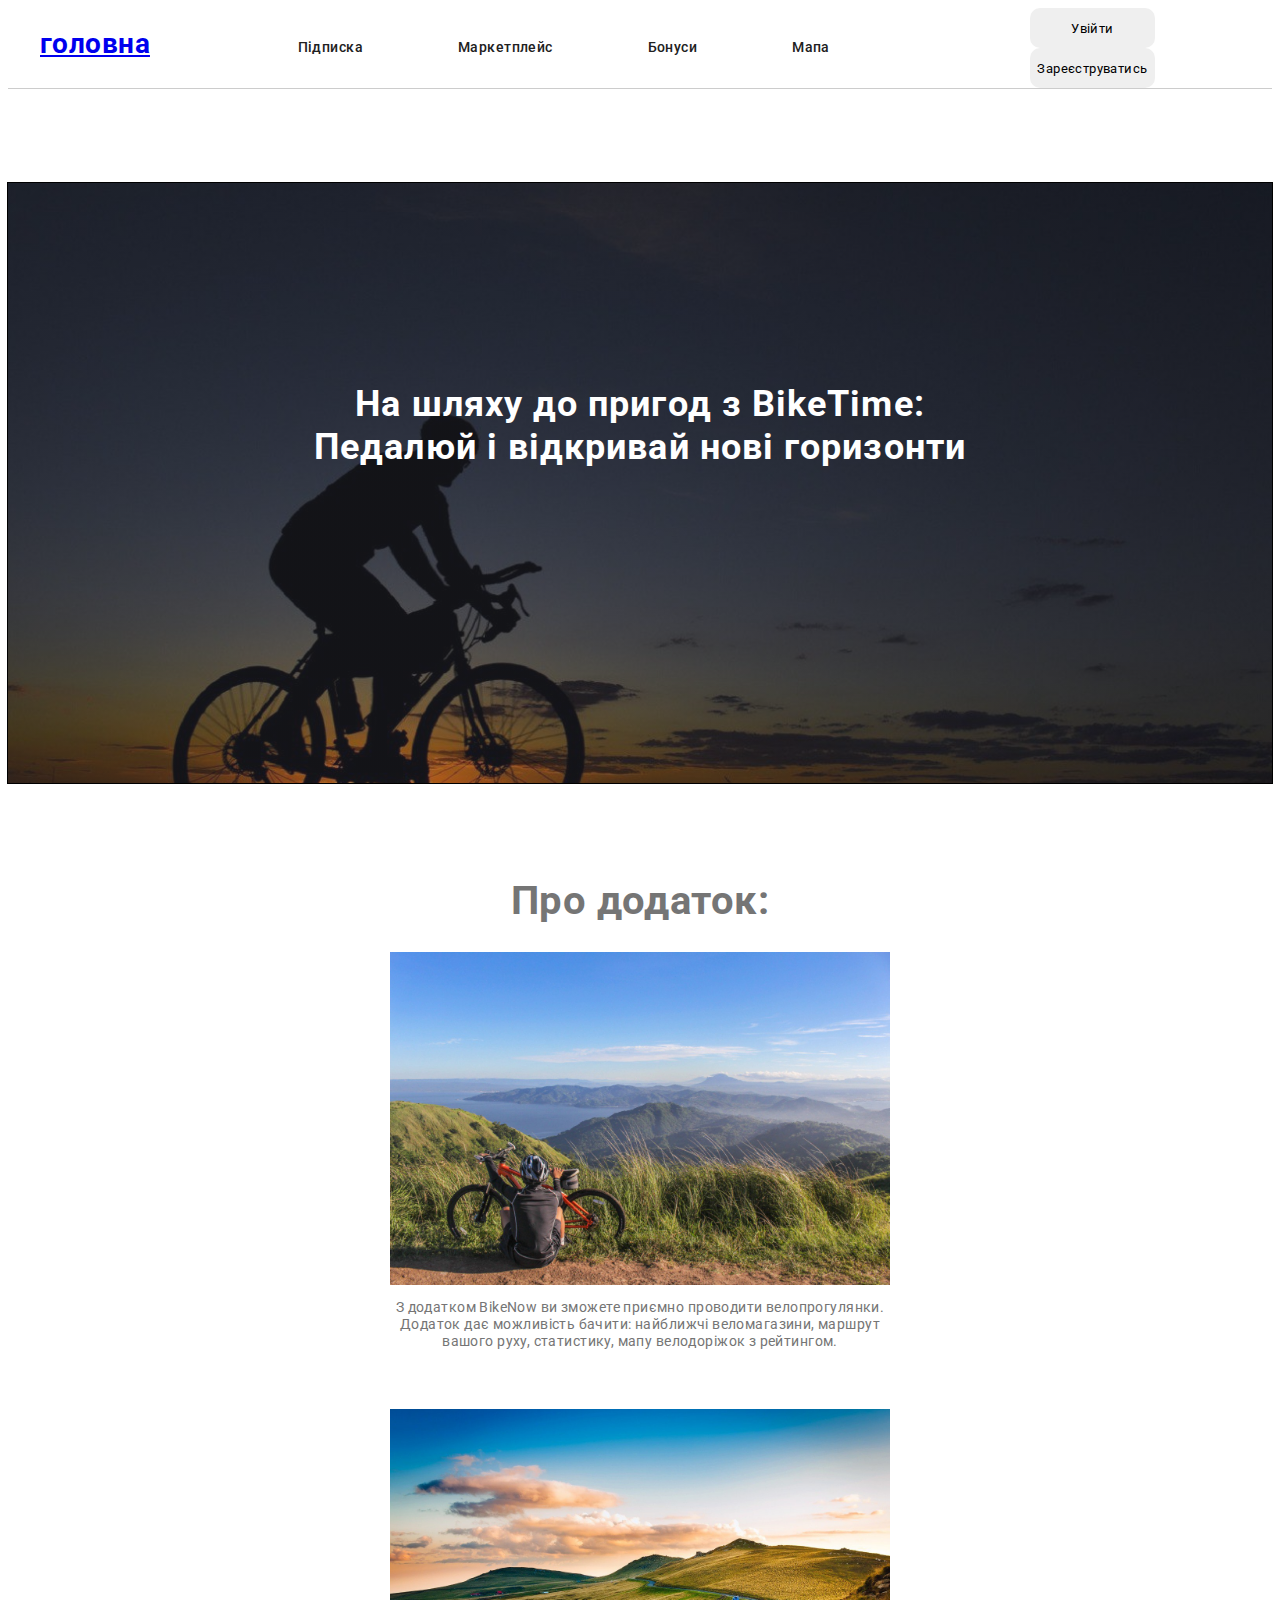
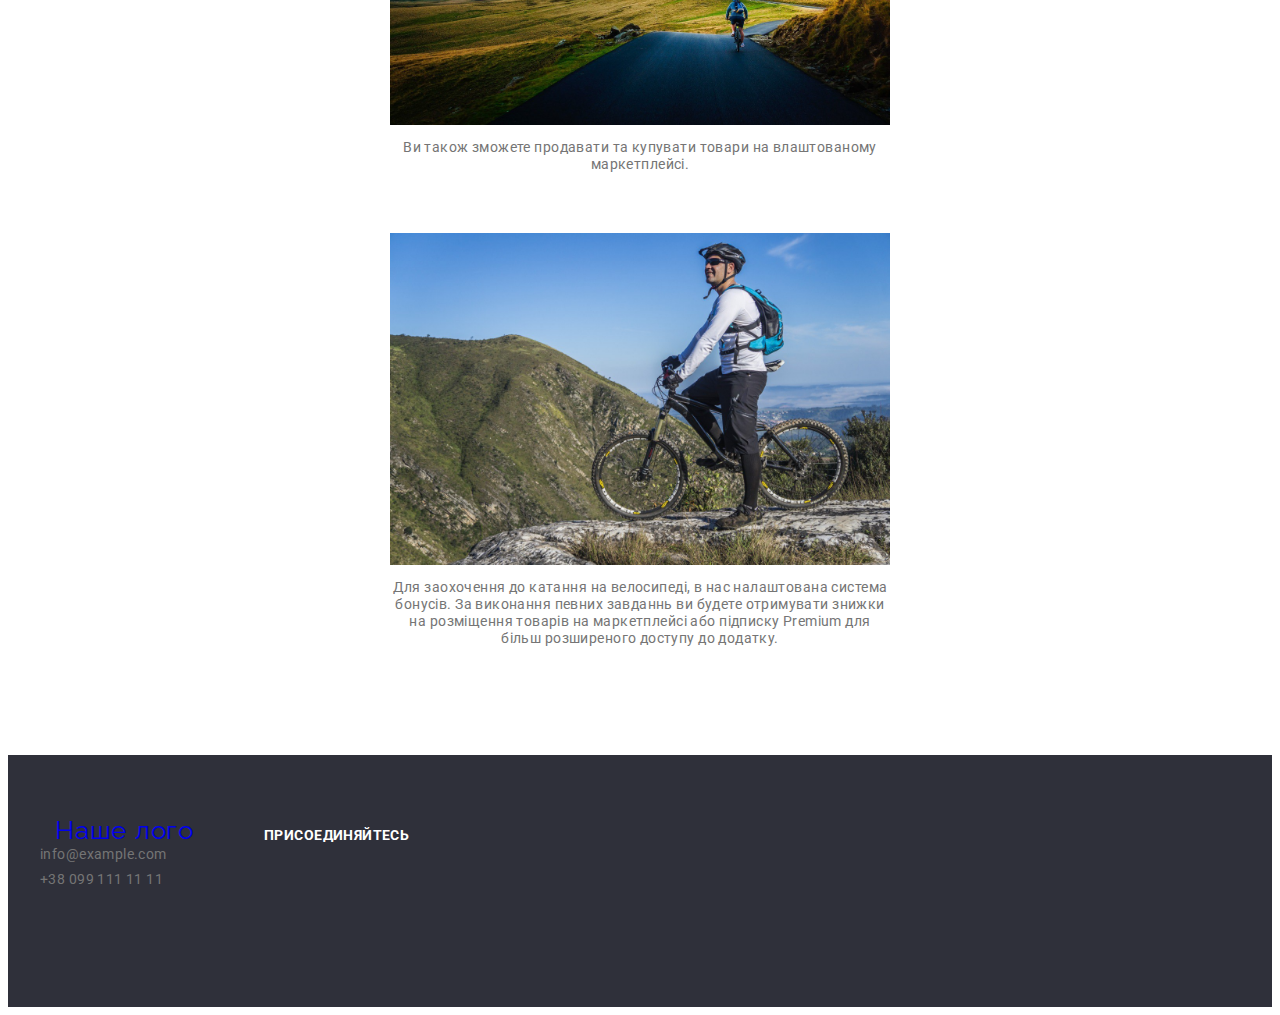
<file: BikeTime/index.html>
<!DOCTYPE html>
<html lang="en">
<head>
    <meta charset="UTF-8">
    <meta http-equiv="X-UA-Compatible" content="IE=edge">
    <meta name="viewport" content="width=device-width, initial-scale=1.0">
    <title>BikeTime</title>
    <link rel="stylesheet" href="./css/style.css"/>
    <link href="https://fonts.googleapis.com/css2?family=Raleway:wght@700&family=Roboto:wght@400;500;700;900&display=swap"
        rel="stylesheet">
        <!-- <link rel="stylesheet" href="https://cdnjs.cloudflare.com/ajax/libs/modern-normalize/1.1.0/modern-normalize.min.css"> -->
</head>
<body>
    <!--Шапка-->
        <header class="header head-p">
        
        
            <nav class="site-nav">
        
                <div class="container site-nav-div">
                    <h1 class="logoImg"><a href="./index.html">головна </a></h1>
                    <ul class="list list-nav">
                        <li class="item-nav item-nav1"><a href="./sub.html" class="link link2 link-nav">Підписка</a></li>
                        <li class="item-nav item-nav2"><a href="./marketPlace.html" class="link link2 link-nav">Маркетплейс</a>
                        </li>
                        <li class="item-nav item-nav3"><a href="./bonus.html" class="link link2 link-nav">Бонуси</a></li>
                        <li class="item-nav item-nav3"><a href="./map.html" class="link link2 link-nav">Мапа</a></li>
                    </ul>
        
        
                    <div class="but">
                        <a href="./join.html" class="register"><button class="reg">Увійти</button></a>
                        <a href="./reg.html" class="register"><button class="reg">Зареєструватись</button></a>
                    </div>
                    </ul>
                </div>
            </nav>
        
        
        
        
        
        
        
        </header>

    <main>
      <!--Герой-->  
        <section class="hero">
            <div class="overlay">
                <div class="hero-text">
                    <h1 class="hero-title title2">На шляху до пригод з BikeTime:<br> Педалюй і відкривай нові    горизонти</h1>
                </div>
                
            </div>
            
        </section>    

        <!--Задачі та ідеї-->
        <h1 class="aboutAppH">Про додаток:</h1>
        <section class="container container2">
           
            <div class="AA">
                <div class="aboutApp aboutApp1">
                    <img src="./pictures/bikeBG1.png" alt="" >
                    <p class="aboutAppP">З додатком BikeNow ви зможете приємно проводити велопрогулянки. Додаток дає можливість бачити: найближчі веломагазини, маршрут вашого руху, статистику, мапу велодоріжок з рейтингом.</p>
                </div>


                <div class="aboutApp aboutApp2">
                    <img src="./pictures/bikeBG2.png" alt="">
                    <p class="aboutAppP">Ви також зможете продавати та купувати товари на влаштованому маркетплейсі. </p>
                </div>


                <div class="aboutApp aboutApp3">
                    <img src="./pictures/bikeBG3.png" alt="">
                    <p class="aboutAppP">Для заохочення до катання на велосипеді, в нас налаштована система бонусів. За виконання певних завданнь ви будете отримувати знижки на розміщення товарів на маркетплейсі або підписку Premium для більш розширеного доступу до додатку.</p>
                </div>
            </div>

        </section>

        <!--Заняття-->
        


    </main>

    <footer>
        <div class="footer-flex container5">

            <div class="footer-flex2">
                <a href="./" class="logo"><span>Наше лого</span></a>
                
                <ul class="list">
                    <li class="link l1"><a href="" class="contacts con2">info@example.com</a></li>
                    <li class="link l2"><a href="" class="contacts con21">+38 099 111 11 11</a></li>
                </ul>
            </div>

            <div class="footer-flex3">
                <h2 class="join">присоединяйтесь</h2>
                 
                
            </div>

        </div>
            
            

    </footer>

    
    
    
    
</body>
</html>
</file>
<file: BikeTime/css/style.css>
:root {
    --pre-black: rgba(33, 33, 33, 1);
    --white: rgba(255, 255, 255, 1);
    --grey: rgba(117, 117, 117, 1);
    --blue: rgb(33, 243, 110);
    --very-light-grey: rgba(245, 244, 250, 1);
    --light-gray: rgba(175, 177, 184, 1);
    --white-white: #fff;
    --button-gray : rgba(245, 244, 250, 1);
    --set-gap : 30px;
    --nav-list-retrit : 50px;
    --title-black-color: #212121;
}

a{
    list-style: none;
}

body{
    color: var(--grey);
    background-color: var(--white);
    font-family: Roboto, sans-serif;
    letter-spacing: 0.03em;
    Font-size: 14px;
    Line-height: 1.2;
    background-color: rgb(rgb(153, 234, 164), green, blue);



}

main{
    background-color: rgb(rgb(118, 226, 172), green, blue);
}


img {
    display: block;
    max-width: 100%;
    height: auto;
}

.head-p{
    border-bottom: 1px solid #ccc;
    margin-bottom: 94px;
}

.container {
  display: flex;
  width: 1200px;
  margin-left: auto;
  margin-right: auto;
  padding-left: 15px;
  padding-right: 15px;
}



.web {
    color: var(--blue);
}

.studio {
    color: #000000;
}

.studio2 {
    color: var(--white);
}

.site-nav .logo {
    margin-top: 24px;
    margin-bottom: 25px;
}

.list-nav {
    display: flex;
    margin-left: 93px;
}



.item-nav{
    

    transition: background-color 250ms cubic-bezier(0.4, 0, 0.2, 1),
    color 250ms cubic-bezier(0.4, 0, 0.2, 1), box-shadow 250ms cubic-bezier(0.4, 0, 0.2, 1)
}







.list-nav .item-nav:last-child {
    margin-right: 0;
}

.list-nav .link {
    display: block;
    padding-top: 32px;
    padding-bottom: 32px;
    padding-left: 45px;
    padding-right: var(--nav-list-retrit);
}

.auth-nav .link {
    display: flex;
    align-items: center;
    justify-content: center;

    transition: background-color 250ms cubic-bezier(0.4, 0, 0.2, 1),
    color 250ms cubic-bezier(0.4, 0, 0.2, 1) ;
    
}

.auth-nav .link:hover,
.auth-nav .link:focus{
    fill: var(--blue);
    color: var(--blue);
}

.item-auth-nav {
    display: flex;
    justify-content: center;
    align-items: center;

    padding-top: 32px;
    padding-bottom: 32px;
    align-items: center;
}



.auth-nav {
    display: flex;
    margin-left: auto;
    /* align-items: center; */
    
}

.site-nav-div {
    display: flex;
    
    /* align-items: center; */
}

.flex-item {
    display: flex;
}

.auth-nav .item-auth-nav:not(:last-child) {
    margin-right: var(--nav-list-retrit);
}

.site-nav .list .link {
    color: var(--pre-black);
    text-decoration: none;
}

.site-nav .list .link:hover,
.site-nav .list .link:focus {
    color:var(--blue);
}

.list .contacts {
    text-decoration: none;
    color: var(--grey);

    transition:
    color 250ms cubic-bezier(0.4, 0, 0.2, 1) ;
}

.auth-nav .contacts {
    text-decoration: none;
    color: var(--grey);
    padding-top: 32px;
    padding-bottom: 32px;
}

.list .contacts:hover,
.list .contacts:focus {
    color: var(--blue);
}

.hero {
    text-align: center;
    margin-bottom: 94px;

}

.hero .hero-title {
    color: var(--white);
    padding-top: 0px;
    padding-bottom: 0px;
    

}
.color{
    background-color: rgba(245, 244, 250, 1);
}

.comand-title{
padding-top: 94px;
}

.hero-text {
    padding-top: 200px;
}

.button {
    border-style: none ;
    display: inline-block;
    border-radius: 4px;
    min-width: 200px;
    height: 50px;
    padding: 10px 32px;
    
}

.button-one {
    color: var(--white);
    background-color: var(--blue);
    cursor: pointer;
}

.list .title {
    color: var(--pre-black);

}

.title {
    color: var(--pre-black );

    font-size: 36px;
    line-height: 1.2;
 
    letter-spacing: 0.03em ;
    
    margin-top: 30px;
    margin-bottom: 10px;
}

.picters-of-idea {
    color: var(--very-light-grey) ;

}

.masengers {
    color: var(--light-gray);
    background-color: var(--white) ;

    padding: 12px;
    border-radius: 50px;

    transition: background-color 250ms cubic-bezier(0.4, 0, 0.2, 1),
    color 250ms cubic-bezier(0.4, 0, 0.2, 1) ;
}

.masengers :hover,
.masengers :focus {
    padding: 12px;
    color: var(--white);
    background-color: var(--blue);
    border-radius: 90px
}
.contacts {
    color: var(--grey);
    text-decoration: none;
}

.list .masengers {
    color: #fff;
    background-color: rgba(100% , 100% , 100% , 0.1) ; 
}

.clients .list .link {
    background-color: #fff;
    text-decoration: none;
}

.logo {
    text-decoration: none;
    font-family: Raleway;
    font-weight: 400;
    Font-size: 26px;
    Line-height: 1.19;
    letter-spacing: 0.03em;
    padding-top: 0px;
    padding-bottom: 0px;
    padding-left: 15px;
}

.button-two1 {
    color: var(--pre-black);
    background-color: var(--button-gray);


    
    
    transition: background-color 250ms cubic-bezier(0.4, 0, 0.2, 1),
    color 250ms cubic-bezier(0.4, 0, 0.2, 1) ;
}

.blok {
    display: flex;
    
    justify-content: center;

}

.portfolio-buttons .button-two1:focus,
.portfolio-buttons .button-two1:hover {

    color: var(--white);
    background-color: var(--blue);

}
 
.link {
    text-decoration: none;
}

.list-text {
    color: var(--grey);

margin-left: 24px;
font-weight: 400;
font-size: 16px;
line-height: 1.9;
margin-top: 0px;
margin-bottom: 0px;
}

.port-title {
    color:  var(--white);
}

.link-nav{
    position: relative;
}

.link-nav::after{
    content: "";
    
    position: absolute;
    left: 25%;
    /* transform: translateX(-55%); */
    bottom: 0;

    display: block;
    width:calc(100% / 2);
    height: 4px;
    border-radius: 2px;
    background-color: var(--blue);
    /* opacity: 0; */

    transform: scaleX(0);
    transition: transform 250ms cubic-bezier(0.4, 0, 0.2, 1);
}

.link-nav:hover::after,
.link-nav:focus::after{
/* opacity: 1; */
transform: scaleX(1);
}

.link2 {
    font-weight: 500;
    font-size: 14px;
    Line-height: 1.14;

    transition: 
    color 250ms cubic-bezier(0.4, 0, 0.2, 1) ;
}


.title-names {
    color: var(--pre-black);

    font-size: 16px;
    line-height: 1.2;
    margin-bottom: 10px;
}

.text-comand {
font-weight: 400;
font-size: 16px;
Line-height: 1.2;
margin-bottom: 15.4px;
}

.card-set1 {
    padding: 0;
    margin: 0;
    display: flex;
    flex-wrap: wrap;
    list-style: none;
    padding-left: 15px;
    padding-bottom: 94px;
}

.card-set1 > .item {

    box-shadow: 0px 1px 3px rgba(0, 0, 0, 0.12), 0px 1px 1px rgba(0, 0, 0, 0.14), 0px 2px 1px rgba(0, 0, 0, 0.2);  
/* width: calc((100% - 90px) / 4); */
width: 270px;
background-color: var(--white);
padding-left: 0;
    
}
.item:not(:last-child){
    margin-right: 30px;
}

.item-child {
    display: flex;
}





.address {
    color: var(--white);
    font-weight: 400;
    font-size: 14px;
    line-height: 1.2;
    margin-top: 20px;
    margin-bottom: 9px;
}

.con2 {
    font-weight: 400;
    font-size: 14px;
    line-height: 1.2;
    
}

.l1{
    margin-bottom: 9px;
}

.con21 {
    font-weight: 400;
    font-size: 14px;
    line-height: 1.2;
}

.list {
    list-style: none;
    margin-top: 0px;
    padding-left: 0px;
    margin-bottom: 0px;
}

.join {
    color: var(--white);
font-size: 14px;
Line-height: 1.14;
text-transform: uppercase;
}

.title-of-idea{
    color: var(--pre-black);
    font-weight: 700;
    font-size: 14px;
    line-height: 1.4 ;
    margin-top: 30px;
}

.text-of-idea {
    font-size: 14px;
    line-height: 24px;
    margin-top: 0px;
    margin-bottom: 0px;
    width: 500px;
}

.button-two1 {
    color: var(--pre-black);
    border-style: none;
    background-color: var(--button-gray);
    font-family: Roboto;
    font-weight: 500;
    font-size: 16px;
    line-height: 1.6;

}

.title-p {
    color: var(--pre-black );

    font-weight: 700;
    font-size: 36px;
    line-height: 2; 
    letter-spacing: 0.06em ;
    margin-top: 0px;
    margin-bottom: 0px;
}



footer {
    background-color: rgba(47, 48, 58, 1);
    height: 252px;
    max-width: 1600px;
}

.comand {
    background-color: var(--very-light-grey);
}



.title2 {
    margin-top: 0px;
    margin-bottom: 0px;
    color: var(--title-black-color );

    font-size: 36px;
    line-height: 1.2;
    text-align: Center ; 
    letter-spacing: 0.03em ;
}

.container2 {
    display: flex;
    flex-direction: column;
    justify-content: center;
    margin-right: auto;
    margin-left: auto;
    /* margin-left: auto;
    margin-right: auto; */
    outline: x2px solid tomato;
    width: 1200px;
    margin-bottom: 94px;
        /* padding-left: 15px;
        padding-right: 15px; */
}

.title-work {
    margin-bottom: 50px;
}

.title2 {
    color: var(--pre-black );

    font-size: 36px;
    line-height: 1.2;
 
    letter-spacing: 0.03em ;
    margin-bottom: 50px; 
}

.masengers:hover,
.masengers:focus {
    padding: 44px;

}

.comand-photo {
    margin-bottom: 30px;
}

.clients {
    margin-left: auto;
    margin-right: auto;
    /* outline: 2px solid tomato; */
    width: 1200px;
    padding-left: 15px;
    padding-right: 15px;
    margin-bottom: 94px;
}

.title-clients {

    padding-top: 94px;
    margin-bottom: 50px;
    color: var(--title-black-color);
    text-align: center;
}




.join {
    display: inline-block;
    margin-top: 0px;
    margin-bottom: 20px;
}

.container3 {
    margin-left: auto;
    margin-right: auto;
    /* outline: 2px solid tomato; */
    width: 1200px;
    padding-left: 15px;
    padding-right: 15px
}

.botton1 {
    display: inline-block;
    border-radius: 4px;
    min-width: 73px ;
    height: 38px;
    padding: 6px 22px;
    margin-right: 8px;
    margin-bottom: 50px;
    cursor: pointer;
}

.botton2 {
    display: inline-block;
    border-radius: 4px;
    min-width: 128px ;
    height: 38px;
    padding: 6px 22px;
    margin-right: 8px;
    margin-bottom: 50px;
    cursor: pointer;
}

.botton3 {
    display: inline-block;
    border-radius: 4px;
    min-width: 145px ;
    height: 38px;
    padding: 6px 22px;
    margin-right: 8px;
    margin-bottom: 50px;
    cursor: pointer;
}

.botton4 {
    display: inline-block;
    border-radius: 4px;
    min-width: 103px ;
    height: 38px;
    padding: 6px 22px;
    margin-right: 8px;
    margin-bottom: 50px;
    cursor: pointer;
}

.botton5 {
    display: inline-block;
    border-radius: 4px;
    min-width: 130px ;
    height: 38px;
    padding: 6px 22px;
    margin-right: 8px;
    margin-bottom: 50px;
    cursor: pointer;
}

.botton1 :hover,
.botton1 :focus {
    display: inline-block;
    border-radius: 4px;
    min-width: 73px ;
    height: 38px;
    padding: 6px 22px;
    margin-right: 8px;
    margin-bottom: 50px;
    transition: background-color 250ms cubic-bezier(0.4, 0, 0.2, 1),
    color 250ms cubic-bezier(0.4, 0, 0.2, 1) ;
}

.botton2 :hover,
.botton2 :focus {
    display: inline-block;
    border-radius: 4px;
    min-width: 128px ;
    height: 38px;
    padding: 6px 22px;
    margin-right: 8px;
    margin-bottom: 50px;
    transition: background-color 250ms cubic-bezier(0.4, 0, 0.2, 1),
    color 250ms cubic-bezier(0.4, 0, 0.2, 1) ;
}

.botton3 :hover,
.botton3 :focus {
    display: inline-block;
    border-radius: 4px;
    min-width: 145px ;
    height: 38px;
    padding: 6px 22px;
    margin-right: 8px;
    margin-bottom: 50px;
    transition: background-color 250ms cubic-bezier(0.4, 0, 0.2, 1),
    color 250ms cubic-bezier(0.4, 0, 0.2, 1) ;
}

.botton4 :hover,
.botton4 :focus {
    display: inline-block;
    border-radius: 4px;
    min-width: 103px ;
    height: 38px;
    padding: 6px 22px;
    margin-right: 8px;
    margin-bottom: 50px;
    transition: background-color 250ms cubic-bezier(0.4, 0, 0.2, 1),
    color 250ms cubic-bezier(0.4, 0, 0.2, 1) ;
}

.botton5 :hover,
.botton5 :focus {
    display: inline-block;
    border-radius: 4px;
    min-width: 130px ;
    height: 38px;
    padding: 6px 22px;
    margin-right: 8px;
    margin-bottom: 50px;
    transition: background-color 250ms cubic-bezier(0.4, 0, 0.2, 1),
    color 250ms cubic-bezier(0.4, 0, 0.2, 1) ;
}

.portfolio-container {
    padding: 0px;
    /* padding: 94px 0px; */
    display: flex;
    width: 1200px;
    margin-left: auto;
    margin-right: auto;
    padding-left: 15px;
    padding-right: 15px;
    /* background-color: teal; */
  }



.img-portfolio {
   
    /* margin-bottom: 20px; */
    padding-right: 0px;
    width: 380px;
}

.portfolio-main {
    height: 1360px;
}

.portfolio-container {
    padding: 0px;
    /* padding: 94px 0px; */
    display: flex;
    width: 1200px;
    margin-left: auto;
    margin-right: auto;
    padding-left: 15px;
    padding-right: 15px;
    
  }

.card-set {
    
    display: flex;
    flex-wrap: wrap;
    list-style-type: none;
    padding: 0px;
    margin: 0px;
    list-style: none;
    /* background-color: teal; */
    
 
}
/*
.card-overlay{
position: absolute;
top: 0;
left: 0;

width: 100%;
height: 100%;
background: rgba(33, 150, 243, 0.9);

opacity: 0;
transition: background-color 250ms cubic-bezier(0.4, 0, 0.2, 1),
    color 250ms cubic-bezier(0.4, 0, 0.2, 1) ;
    

}




.card-legend {
margin: 0;
padding: 63px 24px;

color: var(--white);
font-weight: 400;
font-size: 18px;
line-height: 1.55;
}

.product-thumb:focus,
.product-thumb:hover{
    opacity: 1;

}

.product-thumb{
    position: relative;
    opacity: 1;
    transition: background-color 250ms cubic-bezier(0.4, 0, 0.2, 1),
    color 250ms cubic-bezier(0.4, 0, 0.2, 1) ;
}   

.li-portfolio:hover .text {
    
    opacity: 1;
} */

.card-overlay{
    position: absolute;
    top: 0;
    left: 0;
    
    /* outline: 3px solid orange; */
    display: flex;
    opacity: 0;
    transform: translateY(110%);
}

.card-legend{
    transition: opacity 250ms cubic-bezier(0.4, 0, 0.2, 1) 250ms;
}

.li-portfolio:hover .card-legend{
    opacity: 1;
}

.li-portfolio:hover .card-overlay,
.li-portfolio:focus .card-overlay{
    opacity: 1;
    transform: translateY(0);
}

.card-legend {
    margin: 0;
    padding: 63px 24px;
    /* top: 0; */
    /* left: 0; */   
    color: var(--white);
    
    font-weight: 400;
    font-size: 18px;
    line-height: 1.55;
    opacity: 0;
    }

    .card-overlay{
       

        top: 0;
        left: 0;
        width: 100%;
        height: 100%;
        background-color: rgba(33, 243, 142, 0.9);
        position: absolute;
        /* opacity: 0; */
        transform: translateY(110%);  
        transition: transform 250ms cubic-bezier(0.4, 0, 0.2, 1);  
    }

.product-thumb{
    position: relative;
    height: 294px;
    display: flex;
    justify-content: center;
    
    overflow: hidden;
}

        
.card-set > .li-portfolio {
    border: 1px solid rgba(238, 238, 238, 1);
    width: calc( (100% - 66px ) / 3 );

    margin-bottom: var(--card-set-gap);
    
    margin-right: var(--card-set-gap);
    
    /* background-color: tomato; */
    transition: background-color 250ms cubic-bezier(0.4, 0, 0.2, 1),
    color 250ms cubic-bezier(0.4, 0, 0.2, 1) ;
} 

.li-portfolio:hover,
.li-portfolio:focus{
    box-shadow: 0px 4px 4px rgba(0, 0, 0, 0.25)
}

.li-portfolio:nth-child(3n) {
    margin-right: 0;  
}

.li-portfolio:nth-last-child( -n + 3 ) {
    margin-bottom: 0;
}

.title-p {
    margin-top: 20px;
    font-size: 18px;
    min-width: 322px;
    height: 36px;
    margin-bottom: 4px;
    margin-left: 24px;
}

.link-card{
    transition: background-color 250ms cubic-bezier(0.4, 0, 0.2, 1),
    color 250ms cubic-bezier(0.4, 0, 0.2, 1), box-shadow 250ms cubic-bezier(0.4, 0, 0.2, 1) ;
}

.link-card:hover,
.link-card:focus {
    box-shadow:  0px 4px 4px rgba(0, 0, 0, 0.25);
}

.card-set2 {

    flex-wrap: wrap;
   list-style-type: none ;
    padding: 0;
    margin: 0;
    list-style: none;
    padding-left: 15px;
}



.item2:not(:last-child){
    margin-right: 30px;
}




.card-set3 {
    display: flex;
    flex-wrap: wrap;
    padding: 0;
    margin: 0;
    padding-left: 15px;
    

}

.item3 {
    flex-basis: calc((100% - 60px) / 3  );
}

.item3:not(:last-child){
    margin-right: 30px;
}

.card-set4 {
    display: flex;
    padding: 0;
    margin: 0;
    padding-left: 30px;
    
    
}





.item4:not(:last-child) {
    margin-right: 30px;
}





.overlay {
    height: 600px;
    outline: 1px solid black;
    max-width: 1600px;
    margin-left: auto;
    margin-right: auto;
    background-color: rgba(47, 48, 58, 1);
    background-image: linear-gradient(to right,
    rgba(47, 48, 58, 0.4),
    rgba(47, 48, 58, 0.4)
    ),
    url(../pictures/overlay.png   );
    background-size: cover;
    background-position: center;
}

.button-con {
    display: inline-flex;
    align-items: center;
    text-decoration: none;
    cursor: pointer;
}

.button-con1 {
    display: inline-flex;
    align-items: center;
    text-decoration: none;
    cursor: pointer;
}

.button-con::before {
    content: "";
    height: 12px;
    width: 16px;
    
    margin-right: 10px;
    /* background-color: tomato; */
    background-image: url(../pictures/envelope-hover1.svg);
    background-size: contain;
}

.button-con1::before {
    content: "";
    height: 16px;
    width: 10px;
    
    margin-right: 10px;
    /* background-color: tomato; */
    background-image: url(../pictures/smartphone.svg);
    background-size: contain;
}

.masengers-btn::before {
    content: "";
    display: inline-flex;
    height: 20px;
    width: 20px;
    margin-right: 10px;
    background-size: contain;
    background-repeat: no-repeat;
}

/* .m1 {
    background-image: url(../pictures/instagram2.svg);
}

.m2{
    background-image: url(../pictures/twiter2.svg);
}

.m3{
    background-image: url(../pictures/facebook1.svg);
}

.m4{
    background-image: url(../pictures/linkedin1.svg);
} */

.footer-flex {
    display: flex;
    margin-top: 60px;
}

.footer-flex2 {
    margin-top: 60px;
}

.footer-flex3 {
    margin-top: 72px;
    margin-left: 70px;
}

.svg-mail {
    height: 12px;
    width: 16px; 
    padding-right: 10px;
    fill: rgba(117, 117, 117, 1);  
}

.icon{
    transition: background-color 250ms cubic-bezier(0.4, 0, 0.2, 1),
    color 250ms cubic-bezier(0.4, 0, 0.2, 1), box-shadow 250ms cubic-bezier(0.4, 0, 0.2, 1);
}

.icon:hover,
.icon:focus{
    fill: var(--blue);
}

.icon-smartphone {
    height: 16px;
    width:10px;
    padding-right: 10px;
    fill: rgba(117, 117, 117, 1);
}
.masengers-list {
    display: flex;
    list-style: none;
    justify-content: center;
    margin-bottom: 30px;
    /* margin-left: 32px;
    margin-right: 32px; */
}

.masenger:not(:last-child){
    margin-right: 10px;
}



.ms-logo{
    height: 20px;
    width: 20px;
    padding: 12px;
}

.link-msg{
    height: 44px;
    width: 44px;
    display: flex;
    border-radius: 50%;
    align-items: center;
    border-radius: 50%;
    background-color: #fff;
    fill: var(--light-gray);

    transition:fill 250ms cubic-bezier(0.4, 0, 0.2, 1),background-color 250ms cubic-bezier(0.4, 0, 0.2, 1); 
}



.link-msg:hover,
.link-msg:focus{
    background-color: var(--blue);
    fill: #fff;
    outline: none;
}

.item4 {
    display: inline-flex;
    width: 170px;
    height: 92px;
    border-radius: 2px;
    border: 1px solid var(--light-gray);
    text-align: center;
    align-items: center;

    transition: 
    
    border 250ms cubic-bezier(0.4, 0, 0.2, 1);
}

.item4:hover,
.item4:focus{
   border: 1px solid var(--blue);
}

.clients-logo{
    fill: rgba(175, 177, 184, 1);
    
    transition: fill 250ms cubic-bezier(0.4, 0, 0.2, 1);
}

.clients-logo:hover,
.clients-logo:focus{
    fill: var(--blue);
    
}

.clients-logo1{
    padding-left: 64px;
    padding-right: 65px;
    padding-top: 23px;
    padding-bottom: 22.3px;
    width: 41px;
    height: 46px;
}

.clients-logo2 {
    padding-left: 65px;
    padding-right: 65px;
    padding-top: 19px;
    padding-bottom: 21px;
    width: 40px;
    height: 52px;
}

.clients-logo3 {
    padding-left: 61.68px;
    padding-right: 64.86px;
    padding-top: 24.7px;
    padding-bottom: 26.12px;
    width: 43px;
    height: 41px;
}

.clients-logo4 {
    padding-left: 43px;
    padding-right: 42.56px;
    padding-top: 24.7px;
    padding-bottom: 26.68px;
    width: 84px;
    height: 41px;
}

.clients-logo5 {
    text-align: center; 
    padding-left: 43px;
    padding-top: 24.7px;
    padding-bottom: 26.68px;
    padding-right: 42.56px;
    width: 84px;
    height: 41px;
}

.clients-logo6 {
    padding-left: 38px;
    padding-right: 38.21px;
    padding-top: 23.77px;
    padding-bottom: 24.31px;

    width: 93.79px;
    height: 44px ;
}

.link-msg2{
    height: 44px;
    width: 44px;
    display: flex;
    border-radius: 50%;
    background-color: rgba(255, 255, 255, 0.1);
    fill: var(--white);

    transition: background-color 250ms cubic-bezier(0.4, 0, 0.2, 1) ;
}

.link-msg2:hover,
.link-msg2:focus{
    background-color: var(--blue);
    outline: none;
}

.title-text{
    margin: 0;
    position: absolute;
    font-family: 'Roboto';
    font-style: normal;
    font-weight: 700;
    font-size: 14px;
    line-height: 16px;
    text-align: center;
    letter-spacing: 0.03em;
    text-transform: uppercase;
    color: #fff;
    padding: 27px 83px;
    background: rgba(47, 48, 58, 0.8);
    width: 205px;
    height: 16px;
}

.card-title{
    position: absolute;
    left:0;
    top: 225px; 
    
}

.card-thumb{
    position: relative;
}

.container5{
    margin-left: auto;
    margin-right: auto;
    /* outline: 2px soli    d tomato; */
    width: 1200px;
    padding-left: 15px;
    padding-right: 15px
}

.backdrop{
    position: fixed;
    top: 0;
    left: 0;
    width: 100%;
    height: 100%;
    background-color: rgba(255, 165, 0, 0.5);
}

.backdrop.is-hidden{
    opacity: 0;
}

.modal{
    min-height: 400px;
    min-width: 600px;
    background-color: #fff;
    position: absolute;
    top: 50%;
    left: 50%;
    transform: translate(-50%, -50%);
    
}

.tuskH{
    margin-left: auto;
    margin-right: auto;
    text-align: center;
    font-size: 40px;
}

.logoImg{
    width: 150px;
}

.mp{
    padding: 0;
    margin: 0;
}

.reg{
    width: 125px;
    height: 40px;
    cursor: pointer;

    font-family: Roboto, sans-serif;
    letter-spacing: 0.03em;

    font-size: 13px;

    border-radius: 10px;

    border: 0;

    transition: 
    color 500ms cubic-bezier(0.4, 0, 0.2, 1) ;

    transition: 
    background-color 500ms   cubic-bezier(0.4, 0, 0.2, 1) ;
}

.register:not(:last-child){
    margin-right: 10px;
}

.reg:hover{
    color: #fff;
    background-color: var(--blue);
}

.reg:focus{
    color: #fff;
    background-color: var(--blue);
}


.but{
    margin-top: auto;
    margin-left: 150px;
    margin-bottom: auto;
}

.aboutAppH{
    margin-left: auto;
    margin-right: auto;
    text-align: center;
    font-size: 40px;
}

.aboutApp:not(:last-child){
   margin-bottom: 60px;
}

.aboutApp{
    width: 500px;
    margin-left: auto;
    margin-right: auto;
}

.AA{
    display: inline-block;
}

.aboutAppP{
    text-align: center;
}

.subImg{
    width: 200px;
}

.subDiv:not(:last-child){
margin-bottom: 100px;
}

.footerList{
    margin-left: 15px;
}

.regH{
    text-align: center;
}

.joinH{
    text-align: center;
}

.register{
    margin-bottom: 50px;
}

.joinInput{
    width: 300px;
    height: 50px;
    border-radius: 6px;
font-size: 20px;
}

.joinInput:not(:last-child){
    margin-bottom: 10px;
}

.joinInput:hover:focus{
   border-color: var(--blue);
}

.formSpan{
    font-size: 20px;
}

.joinButtonDiv{
    display: flex;
  width: 1200px;
  margin-left: auto;
  margin-right: auto;
  padding-left: 15px;
  padding-right: 15px;
}

.joinButton{
    background-color: lightgray; 
      color: #000;
      border: none;
      padding: 10px 20px;
      font-size: 15px;
      cursor: pointer; 
      border-radius: 6px;
      width: 150px;
      height: 40px;
      display: block;
      margin-right: auto;
      margin-left: auto;

}

.joinButton:hover{

    
    background-color: var(--blue); 

    color: #fff;

    transition: background-color 250ms cubic-bezier(0.4, 0, 0.2, 1),
    color 250ms cubic-bezier(0.4, 0, 0.2, 1), box-shadow 250ms cubic-bezier(0.4, 0, 0.2, 1)
  }



.formCenter{
    margin-left: auto;
    margin-right: auto;
    display: block;
    
}

.joinButton:hover:focus{
color: var(--blue);
}

.joinDiv{
    margin-left: auto;
    margin-right: auto;
}

.mapH{
    text-align: center;
}

.map{
    margin-left: auto;
    margin-right: auto;
}



.addButton{
   
    width: 200px;
    height: 50px;
    cursor: pointer;

    font-family: Roboto, sans-serif;
    letter-spacing: 0.03em;

    font-size: 20px;

    border-radius: 10px;
    
    margin-left: 15px;

    border: 0;

    transition: background-color 250ms cubic-bezier(0.4, 0, 0.2, 1),
    color 250ms cubic-bezier(0.4, 0, 0.2, 1), box-shadow 250ms cubic-bezier(0.4, 0, 0.2, 1)
}

.addButton:hover{
    background-color: var(--blue);
    color: #fff;
}

    
.label {
    display: block;
    font-weight: bold;
    margin-bottom: 5px;
}

.input {
    width: 100%;
    padding: 8px;
    border: 1px solid #ccc;
    border-radius: 4px;
}

.textarea {
    resize: vertical;
}

.buttonInAdd {
    background-color: lightgray;
    color: black;
    font-size: 15px;
    padding: 10px 20px;
    border: none;
    border-radius: 4px;
    cursor: pointer;
}

.buttonInAdd:hover {
    background-color: var(--blue);
    color: white;
}

.deskription{
    width: 400px;
    height: 70px;
    resize: none;
}

.labelName{
    width: 300px;
    
}

.prise{
    width: 100px;
}

.form-group:not(:last-child){
margin-bottom: 15px;
}

.add-img{
    width: 200px;
}

.downList{
    
    width: 200px;
    height: 25px;
    padding: 0;
}

.category-label{
    display: block;
    font-weight: bold;
    padding: 0;
}
</file>
